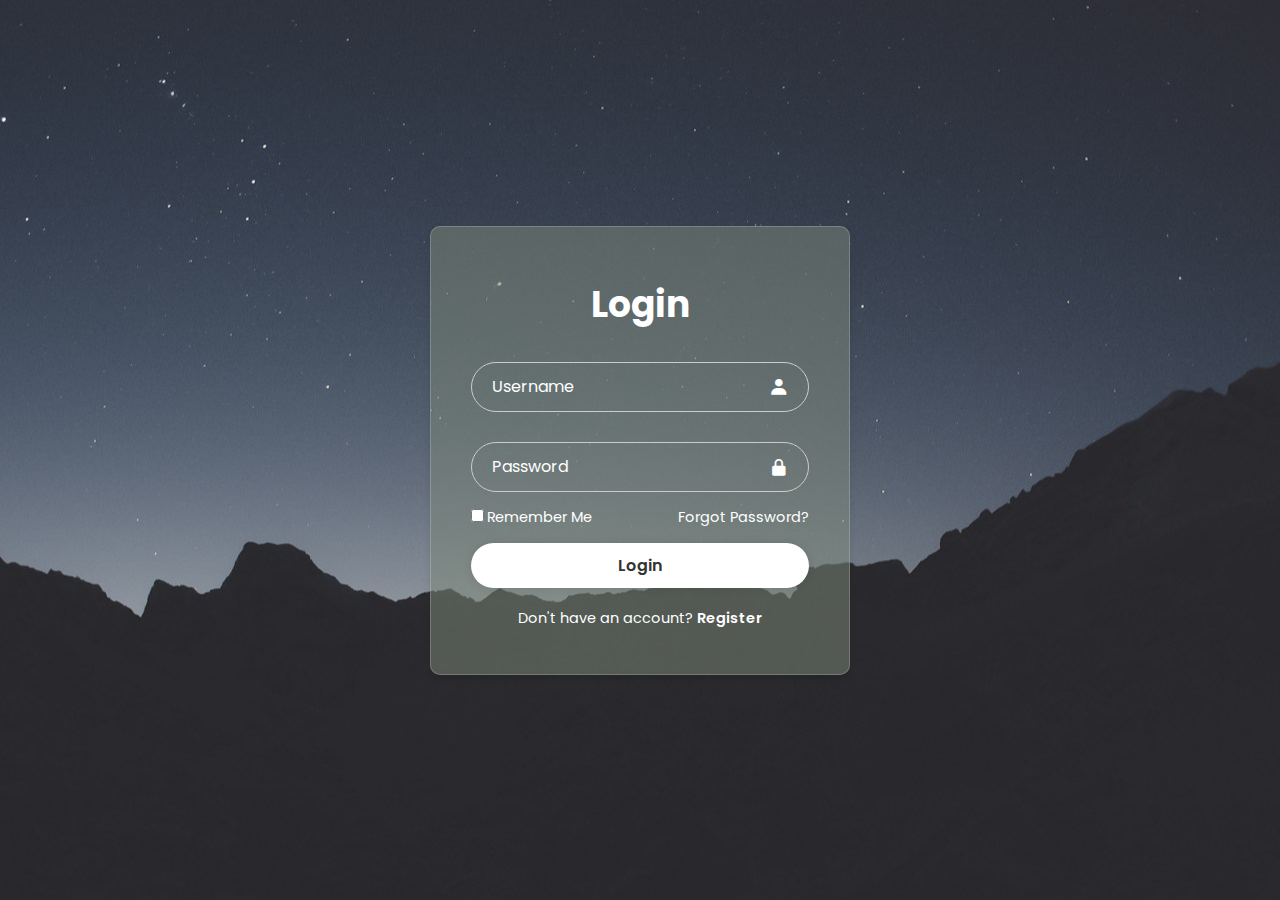
<file: index.html>
<!DOCTYPE html>
<html lang="en">
<head>
    <meta charset="UTF-8">
    <meta name="viewport" content="width=device-width, initial-scale=1.0">
    <link href='https://unpkg.com/boxicons@2.1.4/css/boxicons.min.css' rel='stylesheet'>
    <link rel="stylesheet" href="./assets/login-page.css">
    <title>Login Page</title>
    <script>
        function handleLogin(event) {
            event.preventDefault(); // Prevent form submission
            const loginButton = document.querySelector('.login-btn');
            loginButton.textContent = "Logging in..."; // Show buffering text
            setTimeout(() => {
                window.location.href = "./home.html"; // Redirect after 2 seconds
            }, 2000);
        }
    </script>
</head>
<body>
    <div class="login-container">
        <form onsubmit="handleLogin(event)">
            <h1>Login</h1>

            <div class="form-group">
                <input type="text" id="username" name="username" placeholder="Username" required>
                <i class='bx bxs-user'></i>
            </div>

            <div class="form-group">
                <input type="password" id="password" name="password" placeholder="Password" required>
                <i class='bx bxs-lock-alt'></i>
            </div>

            <div class="remember-forgot">
                <label><input type="checkbox">Remember Me</label>
                <a href="./home.html" class="forgot-password">Forgot Password?</a>
            </div>

            <button type="submit" class="login-btn">Login</button>

            <div class="register-link">
                <p> Don't have an account? <a href="./registation.html">Register</a></p>
            </div>

        </form>
    </div>
</body>
</html>
</file>
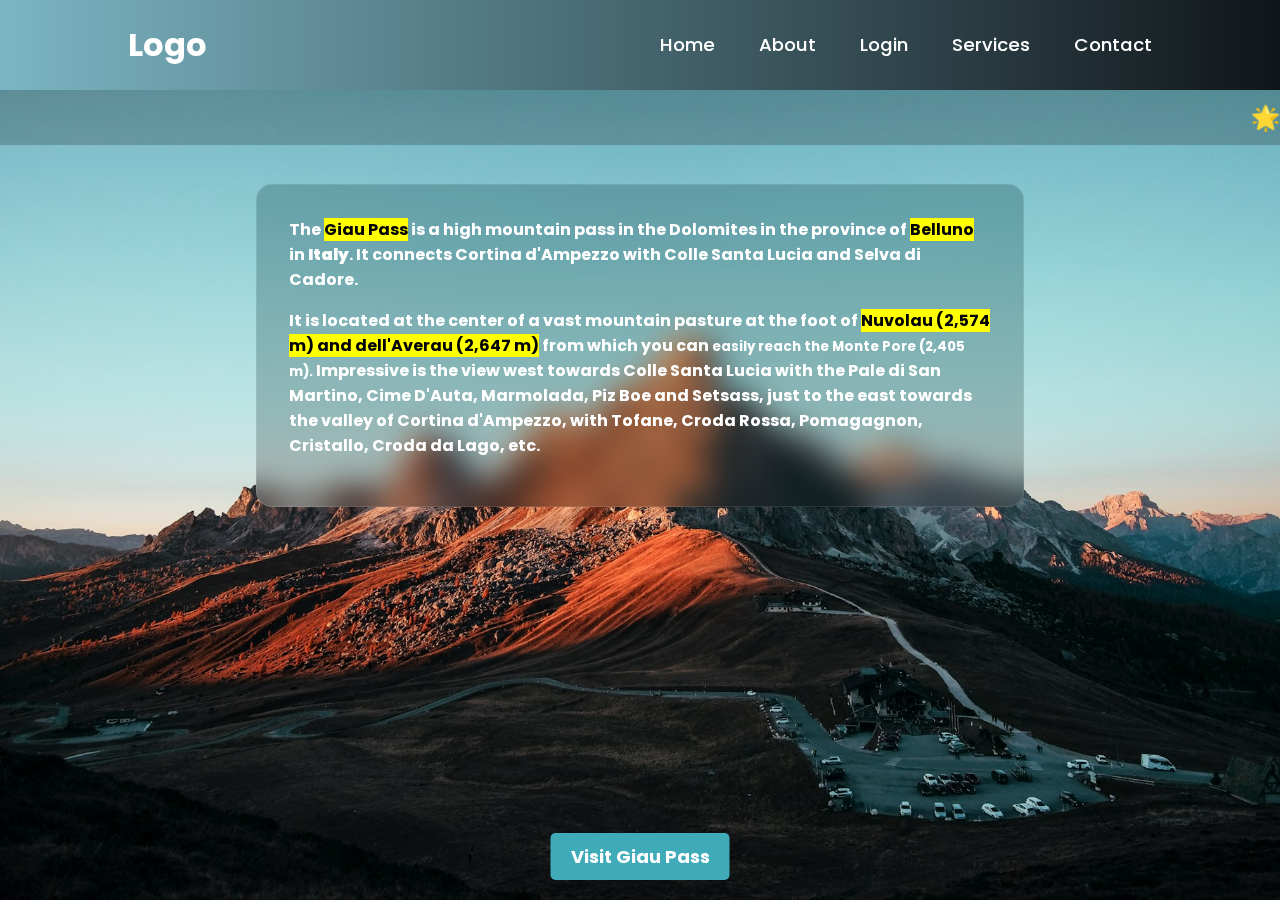
<file: home.html>
<!DOCTYPE html>
<html lang="en">
<head>
    <meta charset="UTF-8">
    <meta name="viewport" content="width=device-width, initial-scale=1.0">
    <title>Homework</title>
    <link rel="stylesheet" href="./assets/style.css">
    <link href='https://unpkg.com/boxicons@2.1.4/css/boxicons.min.css' rel='stylesheet'>
</head>
<body>
    <header class="header">
        <a href="#" class="logo">Logo</a>

        <input type="checkbox" id="check">

        <label for="check" class="icons">
            <i class='bx bx-menu' id="menu-icon"></i>
            <i class='bx bx-x' id="close-icon" ></i>
        </label>

        <nav class="navbar">
            <a href="#" style="--i:0">Home</a>
            <a href="#" style="--i:1">About</a>
            <a href="./index.html" style="--i:2">Login</a> 
            <a href="#" style="--i:3">Services</a>
            <a href="#" style="--i:4">Contact</a>
        </nav>
        </a>
    </header>
    <!-- <div class="content">
        <h3>Giau Pass, Italy!</h3>
    </div> -->
    <div class="marquee-container">
        <marquee behavior="scroll" direction="left" class="marquee-text">
            🌟 Welcome to My Website! 🚀 Enjoy the View! 🌄
        </marquee>
    </div>
    <div class="box">
        <p>The <mark>Giau Pass</mark> is a high mountain pass in the Dolomites in the province of <mark>Belluno</mark> in <b>Italy</b>. It connects Cortina d'Ampezzo with Colle Santa Lucia and Selva di Cadore.</p>
        
        <p>It is located at the center of a vast mountain pasture at the foot of <mark>Nuvolau (2,574 m) and dell'Averau (2,647 m)</mark> from which you can <small>easily reach the Monte Pore (2,405 m).</small> Impressive is the view west towards Colle Santa Lucia with the Pale di San Martino, Cime D'Auta, Marmolada, Piz Boe and Setsass, just to the east towards the valley of Cortina d'Ampezzo, with Tofane, Croda Rossa, Pomagagnon, Cristallo, Croda da Lago, etc.</p>
    </div>
    <div>
        <a href="https://en.wikipedia.org/wiki/Giau_Pass" target="_blank">
            <button class="bottom-button">Visit Giau Pass</button>
        </a>
    </div>
</body>
</html>
</file>
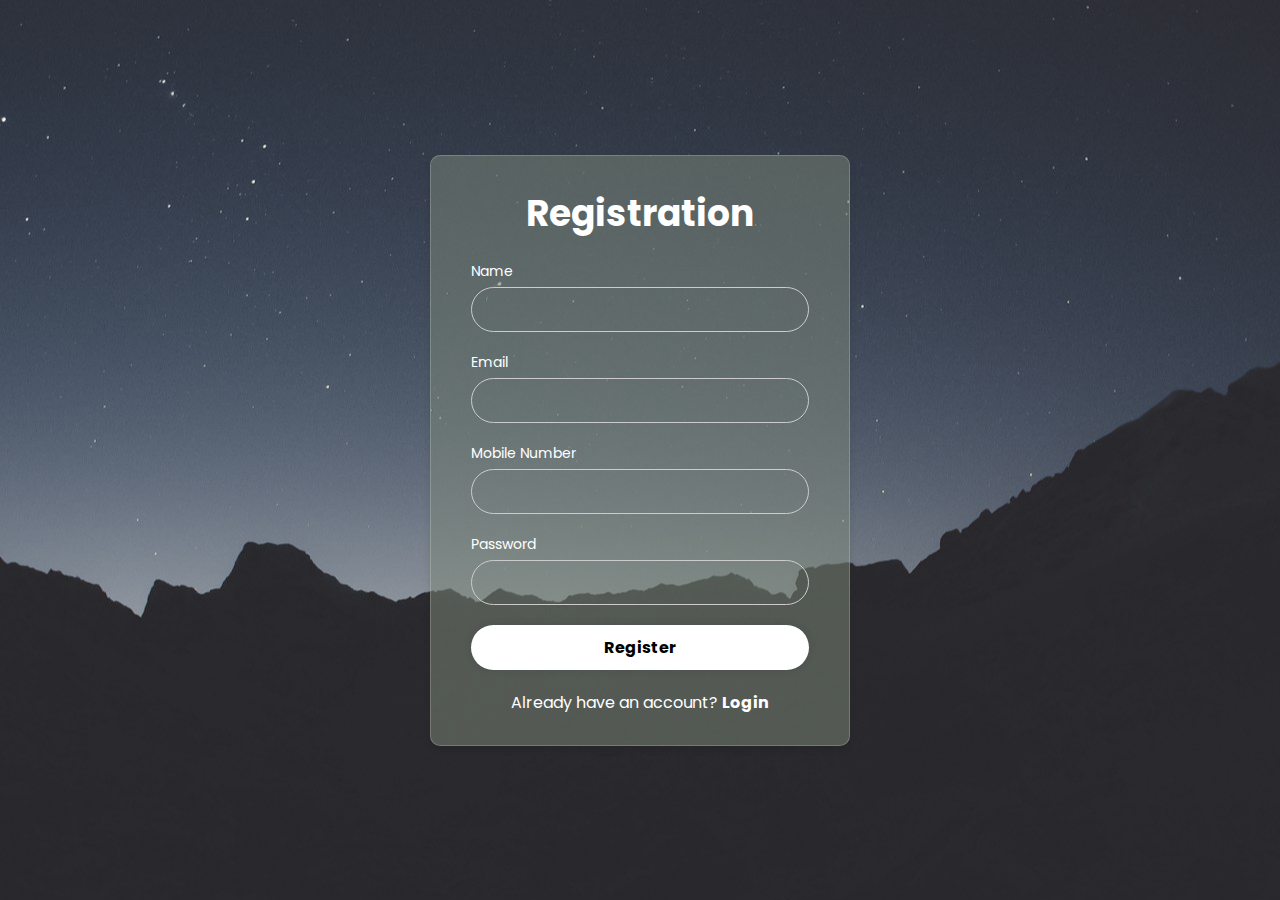
<file: registation.html>
<!DOCTYPE html>
<html lang="en">
<head>
    <meta charset="UTF-8">
    <meta name="viewport" content="width=device-width, initial-scale=1.0">
    <link rel="stylesheet" href="./assets/registation-page.css">
    <title>Registration Page</title>
</head>
<body>
    <div class="container">
        <h2>Registration</h2>
        <form id="registrationForm">
            <div class="form-group">
                <label for="name">Name</label>
                <input type="text" id="name" name="name" required>
            </div>
            <div class="form-group">
                <label for="email">Email</label>
                <input type="email" id="email" name="email" required>
            </div>
            <div class="form-group">
                <label for="mobile">Mobile Number</label>
                <input type="tel" id="mobile" name="mobile" required>
            </div>
            <div class="form-group">
                <label for="password">Password</label>
                <input type="password" id="password" name="password" required>
            </div>
            <div class="form-group">
                <button type="submit">Register</button>
            </div>
            <div class="login-link">
                <p>Already have an account? <a href="./index.html">Login</a></p>
            </div>
        </form>
        <div class="success-message" id="successMessage">Registered Successfully!</div>
    </div>

    <script>
        const form = document.getElementById('registrationForm');
        const successMessage = document.getElementById('successMessage');
        const bufferingScreen = document.getElementById('bufferingScreen');
    
        form.addEventListener('submit', function(event) {
            event.preventDefault();
            successMessage.style.display = 'block'; // Show success message
    
    
            // Redirect to login page after 2 seconds
            setTimeout(() => {
                window.location.href = './index.html';
            }, 1500);
        });
    </script>
</body>
</html>
</file>
<file: assets/login-page.css>
@import url('https://fonts.googleapis.com/css2?family=Poppins:ital,wght@0,100;0,200;0,300;0,400;0,500;0,600;0,700;0,800;0,900;1,100;1,200;1,300;1,400;1,500;1,600;1,700;1,800;1,900&family=Yellowtail&display=swap" rel="stylesheet');

        *{
            margin: 0;
            box-sizing: border-box;
            padding: 0;
            font-family: 'Poppins', sans-serif;
        }

        body {
            background-image: url("login.jpg");
            background-position: center;
            display: flex;
            justify-content: center;
            align-items: center;
            min-height: 100vh;
        }

        .login-container {
            width: 420px;
            background-color: rgba(126, 138, 121, 0.5); 
            align-items: center;
            justify-content: center;
            /* backdrop-filter: saturate(120%) blur(16px); */
            border: 1px solid rgba(255, 255, 255, 0.2);
            border-radius: 10px;
            box-shadow: 0 4px 6px rgba(0, 0, 0, 0.1);
            padding: 30px 40px;
        }

        
        .login-container h1 {
            font-size: 36px;
            text-align: center;
            margin-top: 20px;
            color: #fff;
        }
        
        .login-container .form-group {
            width: 100%;
            position: relative;
            height: 50px;
            margin: 30px 0;
        }

        .form-group input{
            width: 100%;
            height: 100%;
            background: transparent;
            outline: none;
            border: 1px solid #ccc;
            border-radius: 40px;
            font-size: 16px;
            color: #fff;
            padding: 20px 45px 20px 20px;
            /* margin: 0; */
        }

        .form-group input::placeholder {
            color: #fff;

        }

        .form-group i{
            position: absolute;
            right: 20px;
            top: 50%;
            transform: translateY(-50%);
            font-size: 20px;
            color: #fff;  
        }

        .login-container .remember-forgot{
            display: flex;
            justify-content: space-between;
            font-size: 14.5px;
            margin: -15px 0 15px ;
            color: #fff;
        }

        .login-container label input {
            accent-color: #fff;
            margin-right: 3px;

        }
        
        .forgot-password {
            color: #ffffff;
            text-decoration: none;
        }
        
        .forgot-password:hover {
            text-decoration: underline;
        }

        .login-container .login-btn{
            width: 100%;
            height: 45px;
            background: #fff;
            border: none;
            outline: none;
            border-radius: 40px;
            box-shadow: 0 0 10px rgba(0, 0, 0, 0.1);
            cursor: pointer;
            font-size: 16px;
            color: #333;
            font-weight: 600;
        }

        .login-container .register-link {
            font-size: 14.5px;
            text-align: center;
            margin: 20px 0 15px;
        }

        .register-link p {
            color: #fff;
        }

        .register-link p a {
            color: #fff;
            text-decoration: none;
            font-weight: 600;
        }

        .register-link p a:hover {
            text-decoration: underline;
        }

        @media (max-width: 480px) {
            .login-container {
                width: 90%; /* Adjust width to fit smaller screens */
                padding: 20px; /* Reduce padding for smaller screens */
                border-radius: 8px; /* Slightly smaller border radius */
            }

            .login-container h1 {
                font-size: 24px; /* Reduce font size for the heading */
                margin-top: 10px; /* Adjust margin for better spacing */
            }

            .form-group {
                margin: 20px 0; /* Reduce margin between form groups */
            }

            .form-group input {
                font-size: 14px; /* Adjust font size for inputs */
                padding: 15px 40px 15px 15px; /* Adjust padding for smaller inputs */
            }

        }
</file>
<file: assets/style.css>
@import url('https://fonts.googleapis.com/css2?family=Poppins:ital,wght@0,100;0,200;0,300;0,400;0,500;0,600;0,700;0,800;0,900;1,100;1,200;1,300;1,400;1,500;1,600;1,700;1,800;1,900&family=Yellowtail&display=swap" rel="stylesheet');


* {
    padding: 0;
    margin: 0;
    box-sizing: border-box;
    font-family: "poppins", sans-serif;
}

body {
    background-image: url("bgImage.jpg");
    background-size: cover;
    background-position: center;
    background-repeat: no-repeat;
    height: 100vh;
    width: 100vw;
    justify-content: center;
    align-items: center;
    position: relative;
}


.header{
    position: fixed;
    top: 0;
    left: 0;
    width: 100%;
    padding: 1.3rem 10%;
    display: flex;
    justify-content: space-between;
    align-items: center;
    z-index: 100;
}

.header::before{
    content: '';
    position: absolute;
    top: 0;
    left: 0;
    width: 100%;
    height: 100%;
    /* background: rgba(0, 0, 0,0.1); */
    background: linear-gradient(to right, #7bb5c3, #101519);
    backdrop-filter: blur(20px);
    z-index: -1;
}

.header::after{
    content: '';
    position: absolute;
    top: 0;
    left: -100%;
    width: 100%;
    height: 100%;
    background: linear-gradient(90deg,transparent, rgba(255,255,255,0.4), transparent);
    transition: .5s;
}

.header:hover::after{
    left: 100%;
}

.logo{
    font-size: 2rem;
    color: #fff;
    text-decoration: none;
    font-weight: 700;
}

.navbar a{
    font-size: 1.15rem;
    color: #fff;
    text-decoration: none;
    font-weight: 500;
    margin-left: 2.5rem;
}

.icons{
    right: 5%;
    position: absolute;
    font-size: 2.8rem;
    color: #fff;
    cursor: pointer;
    display: none;

}


/* Break Points */
@media (max-width: 992px){
    .header {
        padding: 1.3rem 5%;
    }
}

@media (max-width: 768px){

    #check:checked~.icons #menu-icon{
        display: none; 
    }

    .icons {
        display: inline-flex;
    }

    #check:checked~.icons #close-icon{
        display: block; 
    }

    .icons #close-icon{
        display: none;
    }

    .navbar{
        position: absolute;
        top: 100%;
        left: 0;
        width: 100%;
        height: 0;
        background: rgba(0, 0, 0,0.1);
        backdrop-filter: saturate(180%) blur(50px);
        box-shadow: 0.5rem 1rem rgba(0, 0, 0,0.1);
        overflow: hidden;
        transition: .3s ease;
    }

    #check:checked~.navbar{
        display: block; 
        height: 17.7rem;
    }

    .navbar a {
        display: block;
        font-size: 1.1rem;
        margin: 1.5rem 0;
        text-align: center;
        opacity: 0;
        transform: translatey(-50px);
    }   
}

#check:checked~.navbar a{
    display: block; 
    transform: translatey(0);
    opacity: 1;
    transition-delay: calc(.15s * var(--i));
}


#check{
    display: none;
}


/* .content {
    text-align: center;
    padding: 24px;
    font-size: 40px;
    font-weight: bold;
    color: #fff;
    border-radius: 0px 0px 12px 12px;
    background: linear-gradient(to right, #7bb5c3, #101519)
} */

.marquee-container {
    width: 100%;
    top: 50%;
    text-align: center;
}

.marquee-text {
    font-size: 24px;
    font-weight: bold;
    color: white;
    background: rgba(0, 0, 0, 0.2);
    padding: 10px 20px;
    margin-top: 90px;
    /* border-radius: 10px; */
}

.box {
    color: #fff;
    /* text-align: center; */
    justify-content: center;
    font-weight: bold;
    max-width: 48rem;
    margin: 2rem auto;
    background: rgba(0, 0, 0, 0.2);
    padding: 2rem;
    backdrop-filter: saturate(120%) blur(16px);
    border-radius: 1rem;
    border: 1px solid rgba(255, 255, 255, 0.1);
}

.box p {
    margin-bottom: 1rem;
}


.bottom-button {
    position: absolute;
    bottom: 20px;
    left: 50%;
    transform: translateX(-50%);
    padding: 10px 20px;
    font-size: 18px;
    font-weight: bold;
    background-color: #3fabb9;
    color: white;
    border: none;
    border-radius: 5px;
    cursor: pointer;
    transition: 0.3s ease-in-out;
}

/* Button hover effect */
.bottom-button:hover {
    color: #3fabb9;
    background-color: #fff;
}
</file>
<file: assets/registation-page.css>
@import url('https://fonts.googleapis.com/css2?family=Poppins:ital,wght@0,100;0,200;0,300;0,400;0,500;0,600;0,700;0,800;0,900&display=swap');

* {
    margin: 0;
    box-sizing: border-box;
    padding: 0;
    font-family: 'Poppins', sans-serif;
}

body {
    background-image: url("login.jpg");
    background-position: center;
    display: flex;
    justify-content: center;
    align-items: center;
    min-height: 100vh;
}

.container {
    width: 420px;
    background-color: rgba(126, 138, 121, 0.5);
    align-items: center;
    justify-content: center;
    /* backdrop-filter: saturate(120%) blur(16px); */
    border: 1px solid rgba(255, 255, 255, 0.2);
    border-radius: 10px;
    box-shadow: 0 4px 6px rgba(0, 0, 0, 0.1);
    padding: 30px 40px;
}

.container h2 {
    font-size: 36px;
    text-align: center;
    margin-bottom: 20px;
    color: #fff;
}

.form-group {
    width: 100%;
    position: relative;
    margin: 20px 0;
}

.form-group label {
    display: block;
    font-size: 14px;
    color: #fff;
    margin-bottom: 5px;
}

.form-group input {
    width: 100%;
    height: 45px;
    background: transparent;
    outline: none;
    border: 1px solid #ccc;
    border-radius: 40px;
    font-size: 16px;
    color: #fff;
    padding: 10px 20px;
}

.form-group input::placeholder {
    color: #fff;
}

button {
    width: 100%;
    height: 45px;
    background: #fff;
    border: none;
    outline: none;
    border-radius: 40px;
    box-shadow: 0 0 10px rgba(0, 0, 0, 0.1);
    cursor: pointer;
    font-size: 16px;
    font-weight: bold;
}

button:hover {
    background: #f0f0f0;
}

.success-message {
    display: none;
    text-align: center;
    margin-top: 20px;
    color: #4caf50;
    font-size: 16px;
}

.login-link {
    text-align: center;
    margin-top: 20px;
}

.login-link p {
    color: #fff;
    font-size: 16px;
}

.login-link a {
    color: #fff;
    text-decoration: none;
    font-weight: bold;
}

.login-link a:hover {
    text-decoration: underline;
}

@media (max-width: 480px) {
    .container {
        width: 90%; 
        padding: 20px;
        border-radius: 8px;
    }

    .container h2 {
        font-size: 24px; 
        margin-bottom: 15px; 
    }

    .form-group {
        margin: 15px 0;
    }

    .form-group label {
        font-size: 12px; 
    }

    .form-group input {
        font-size: 14px; 
        padding: 8px 15px; 
    }

    button {
        font-size: 14px; 
        height: 40px; 
    }

    .success-message {
        font-size: 14px; 
    }

    .login-link {
        font-size: 12px; 
        margin-top: 15px; 
    }
}
</file>
